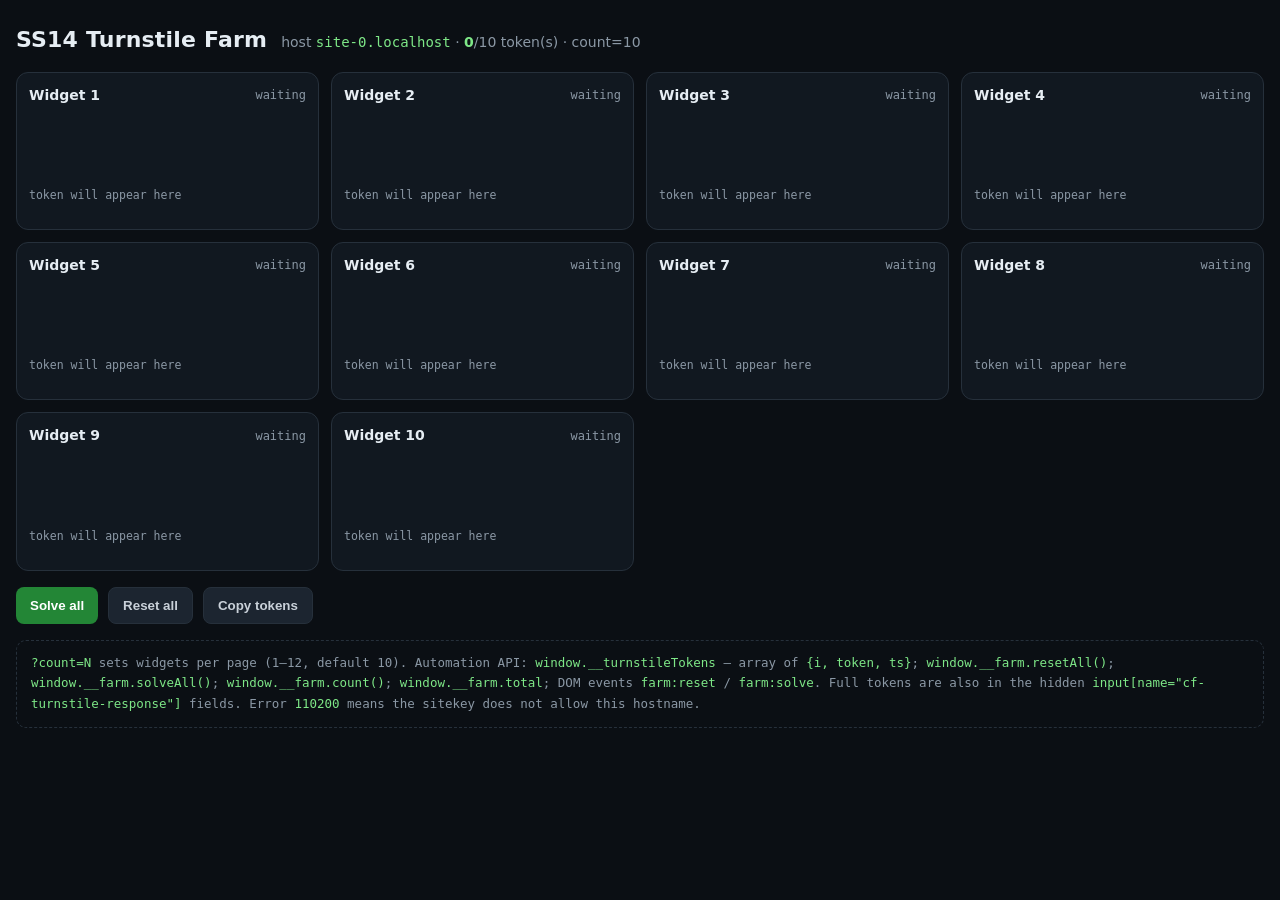
<file: turnstile/index.html>
<!doctype html>
<html lang="en">
<head>
<meta charset="utf-8">
<meta name="viewport" content="width=device-width,initial-scale=1">
<title>SS14 Turnstile Farm</title>
<meta name="robots" content="noindex,nofollow">
<script src="https://challenges.cloudflare.com/turnstile/v0/api.js?render=explicit" async defer></script>
<style>
  :root { color-scheme: dark; }
  * { box-sizing: border-box; }
  body {
    margin: 0; min-height: 100vh; padding: 24px 16px 40px;
    background: #0b0f14; color: #e6edf3;
    font: 14px/1.45 system-ui, -apple-system, "Segoe UI", Roboto, sans-serif;
  }
  main { width: min(1420px, 100%); margin: 0 auto; }
  header { display: flex; align-items: baseline; gap: 14px; flex-wrap: wrap; margin-bottom: 16px; }
  h1 { margin: 0; font-size: 22px; letter-spacing: .2px; }
  header p { margin: 0; color: #8b98a5; }
  code { color: #7ee787; }
  #count { color: #7ee787; font-weight: 700; }
  .grid {
    display: grid; gap: 12px;
    grid-template-columns: repeat(auto-fit, minmax(280px, 1fr));
  }
  .card {
    border: 1px solid #26303b; border-radius: 12px; background: #111820;
    padding: 12px; min-height: 140px;
  }
  .card-head {
    display: flex; justify-content: space-between; align-items: center;
    margin-bottom: 8px; font-weight: 650;
  }
  .state { color: #8b98a5; font: 12px ui-monospace, monospace; }
  .state.ok { color: #7ee787; }
  .state.err { color: #ff7b72; }
  .cf-turnstile { margin: 4px 0 8px; min-height: 66px; }
  .token {
    font: 11.5px/1.4 ui-monospace, SFMono-Regular, Menlo, Consolas, monospace;
    color: #7ee787; word-break: break-all; min-height: 30px;
  }
  .token.empty { color: #8b98a5; }
  .actions { display: flex; gap: 10px; flex-wrap: wrap; margin-top: 16px; }
  button {
    border: 0; border-radius: 8px; padding: 10px 14px;
    font-weight: 650; cursor: pointer; background: #238636; color: #fff;
  }
  button.secondary { background: #1c2530; color: #c9d1d9; border: 1px solid #26303b; }
  #hint {
    margin-top: 16px; padding: 12px 14px; border: 1px dashed #26303b;
    border-radius: 10px; color: #8b98a5; font: 12.5px/1.65 ui-monospace, monospace;
  }
</style>
</head>
<body>
<main>
  <header>
    <h1>SS14 Turnstile Farm</h1>
    <p>
      host <code id="host"></code> ·
      <span id="count">0</span>/<span id="total">0</span> token(s) ·
      <span id="layout"></span>
    </p>
  </header>

  <section class="grid" id="grid"></section>

  <div class="actions">
    <button type="button" onclick="window.__farm.solveAll()">Solve all</button>
    <button type="button" class="secondary" onclick="window.__farm.resetAll()">Reset all</button>
    <button type="button" class="secondary" onclick="window.__farm.copyAll()">Copy tokens</button>
  </div>

  <div id="hint">
    <code>?count=N</code> sets widgets per page (1–12, default 10).
    Automation API: <code>window.__turnstileTokens</code> — array of
    <code>{i, token, ts}</code>; <code>window.__farm.resetAll()</code>;
    <code>window.__farm.solveAll()</code>; <code>window.__farm.count()</code>;
    <code>window.__farm.total</code>; DOM events <code>farm:reset</code> /
    <code>farm:solve</code>. Full tokens are also in the hidden
    <code>input[name="cf-turnstile-response"]</code> fields.
    Error <code>110200</code> means the sitekey does not allow this hostname.
  </div>
</main>

<script>
(function () {
  "use strict";

  var SITEKEY = "0x4AAAAAAFKIZmMUQpD2V34N";
  var params = new URLSearchParams(location.search);
  var requested = parseInt(params.get("count") || "10", 10);
  var COUNT = isNaN(requested) ? 10 : Math.max(1, Math.min(12, requested));

  var ids = [];
  var tokens = {};
  var rendered = 0;
  var grid = document.getElementById("grid");

  document.getElementById("host").textContent = location.hostname;
  document.getElementById("total").textContent = String(COUNT);
  document.getElementById("layout").textContent = "count=" + COUNT;

  function makeCard(i) {
    var card = document.createElement("div");
    card.className = "card";
    card.setAttribute("data-widget", String(i));
    card.innerHTML =
      '<div class="card-head"><span>Widget ' + (i + 1) + '</span>' +
      '<span class="state" id="st' + i + '">waiting</span></div>' +
      '<div class="cf-turnstile" id="w' + i + '"></div>' +
      '<div class="token empty" id="tk' + i + '">token will appear here</div>';
    return card;
  }

  for (var i = 0; i < COUNT; i++) {
    grid.appendChild(makeCard(i));
  }

  function setState(i, text, cls) {
    var el = document.getElementById("st" + i);
    if (!el) return;
    el.textContent = text;
    el.className = "state" + (cls ? " " + cls : "");
  }

  function sync() {
    window.__turnstileTokens = Object.keys(tokens).map(function (key) {
      return { i: Number(key), token: tokens[key].token, ts: tokens[key].ts };
    });
    document.getElementById("count").textContent =
      String(window.__turnstileTokens.length);
  }

  function onToken(i, token) {
    tokens[i] = { token: token, ts: Date.now() };
    setState(i, "ok · " + token.length, "ok");
    var box = document.getElementById("tk" + i);
    if (box) {
      box.className = "token";
      box.textContent = token.slice(0, 42) + "…";
    }
    sync();
  }

  function onError(i, code) {
    var extra = String(code) === "110200" ? " · hostname not allowed" : "";
    setState(i, "error " + code + extra, "err");
  }

  function onExpired(i) {
    delete tokens[i];
    setState(i, "expired", "");
    var box = document.getElementById("tk" + i);
    if (box) {
      box.className = "token empty";
      box.textContent = "token expired";
    }
    sync();
  }

  function resetAll() {
    for (var i = 0; i < COUNT; i++) {
      delete tokens[i];
      try {
        if (ids[i] !== undefined && window.turnstile) {
          window.turnstile.reset(ids[i]);
        }
      } catch (e) { /* ignore */ }
      setState(i, "waiting", "");
      var box = document.getElementById("tk" + i);
      if (box) {
        box.className = "token empty";
        box.textContent = "token will appear here";
      }
    }
    sync();
  }

  function solveAll() {
    for (var i = 0; i < COUNT; i++) {
      setState(i, "triggered", "");
      try {
        if (ids[i] !== undefined && window.turnstile) {
          window.turnstile.execute(ids[i]);
        }
      } catch (e) { /* managed widgets may ignore execute */ }
    }
  }

  function copyAll() {
    var list = Object.keys(tokens).map(function (key) {
      return tokens[key].token;
    });
    if (!list.length) return;
    if (navigator.clipboard && navigator.clipboard.writeText) {
      navigator.clipboard.writeText(list.join("\n")).then(function () {
        document.getElementById("hint").textContent =
          "copied " + list.length + " token(s)";
      });
    }
  }

  window.__farm = {
    total: COUNT,
    ids: ids,
    tokens: tokens,
    count: function () { return Object.keys(tokens).length; },
    ready: function () { return rendered; },
    resetAll: resetAll,
    solveAll: solveAll,
    copyAll: copyAll
  };
  window.farm = window.__farm;
  window.__turnstileTokens = [];

  window.__farmNativeEvents = true;
  document.addEventListener("farm:reset", resetAll);
  document.addEventListener("farm:solve", solveAll);

  function boot() {
    if (!window.turnstile) {
      setTimeout(boot, 100);
      return;
    }
    for (var i = 0; i < COUNT; i++) {
      (function (idx) {
        var el = document.getElementById("w" + idx);
        try {
          ids[idx] = window.turnstile.render(el, {
            sitekey: SITEKEY,
            theme: "dark",
            callback: function (token) { onToken(idx, token); },
            "error-callback": function (code) { onError(idx, code); },
            "expired-callback": function () { onExpired(idx); },
            "timeout-callback": function () { onExpired(idx); }
          });
          rendered += 1;
        } catch (e) {
          onError(idx, "render: " + e.message);
        }
      })(i);
    }
  }

  boot();
})();
</script>
</body>
</html>
</file>
